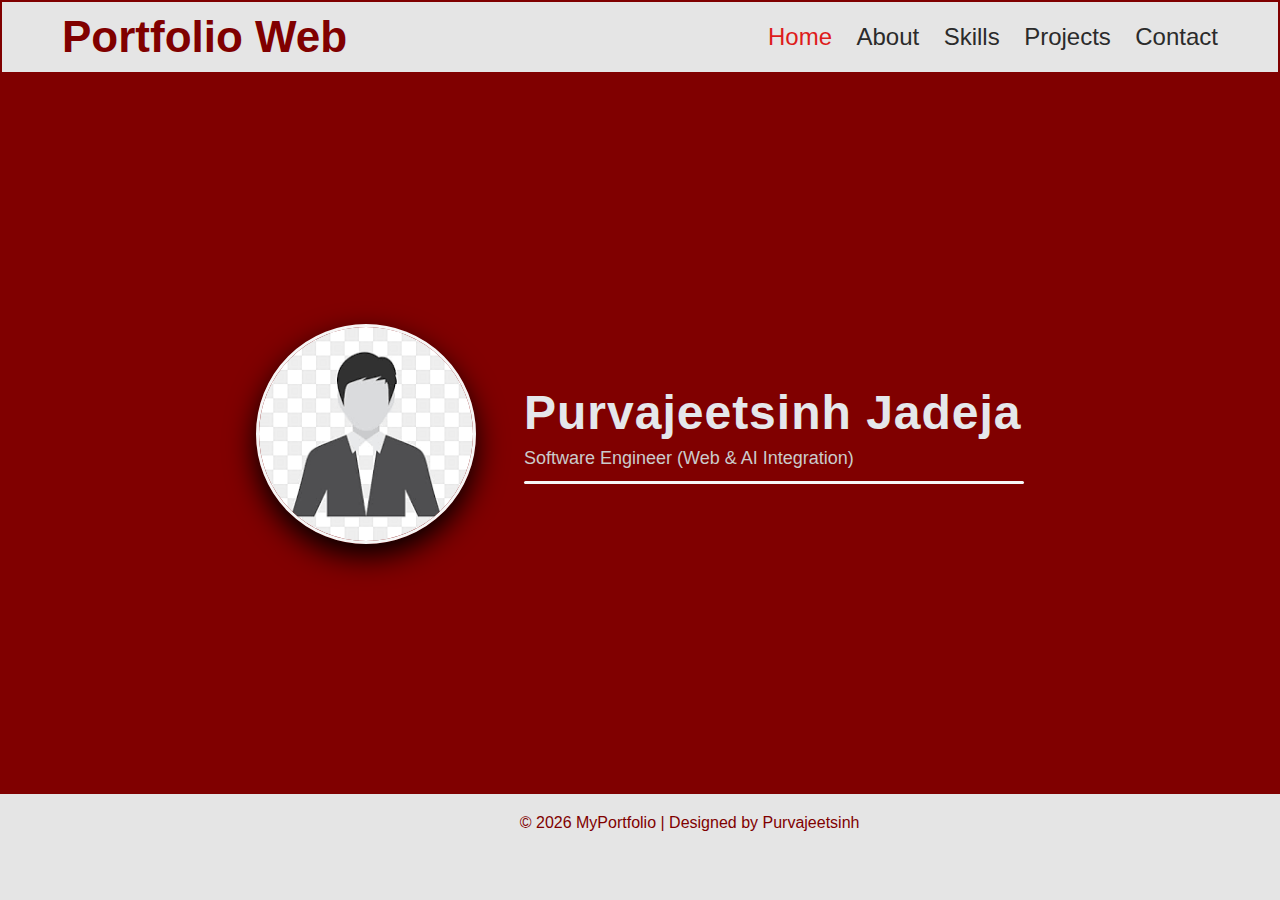
<file: index.html>
<!DOCTYPE html>
<html lang="en">
<head>
  <meta charset="UTF-8"/>
  <meta name="viewport" content="width=device-width, initial-scale=1.0"/>
  <title>My Portfolio</title>
  <link rel="stylesheet" href="style1.css">
</head>
<body>

  <header class="navbar">
   <h1 class="logo">Portfolio Web</h1>
   <nav>
    <a href="index.html" class="active">Home</a>
    <a href="About.html" >About</a>
    <a href="Skills.html" >Skills</a>
    <a href="Projects.html" >Projects</a>
    <a href="Contact.html" >Contact</a>
   </nav>
  </header>
 
<section class="hero">
  <div class="hero-container">
    <div class="hero-image">
      <img src="image1.png" alt="Purvajeetsinh Jadeja">
    </div>

    <div class="hero-text">
      <h1>Purvajeetsinh Jadeja</h1>
      <p class="role">Software Engineer (Web & AI Integration)</p>
      <div class="accent-line"></div>
    </div>
  </div>
</section>
<section class="zero">

</section>

  <footer class="footer">
    <p>© 2026 MyPortfolio | Designed by Purvajeetsinh</p>
  </footer>

</body>
</html>
</file>
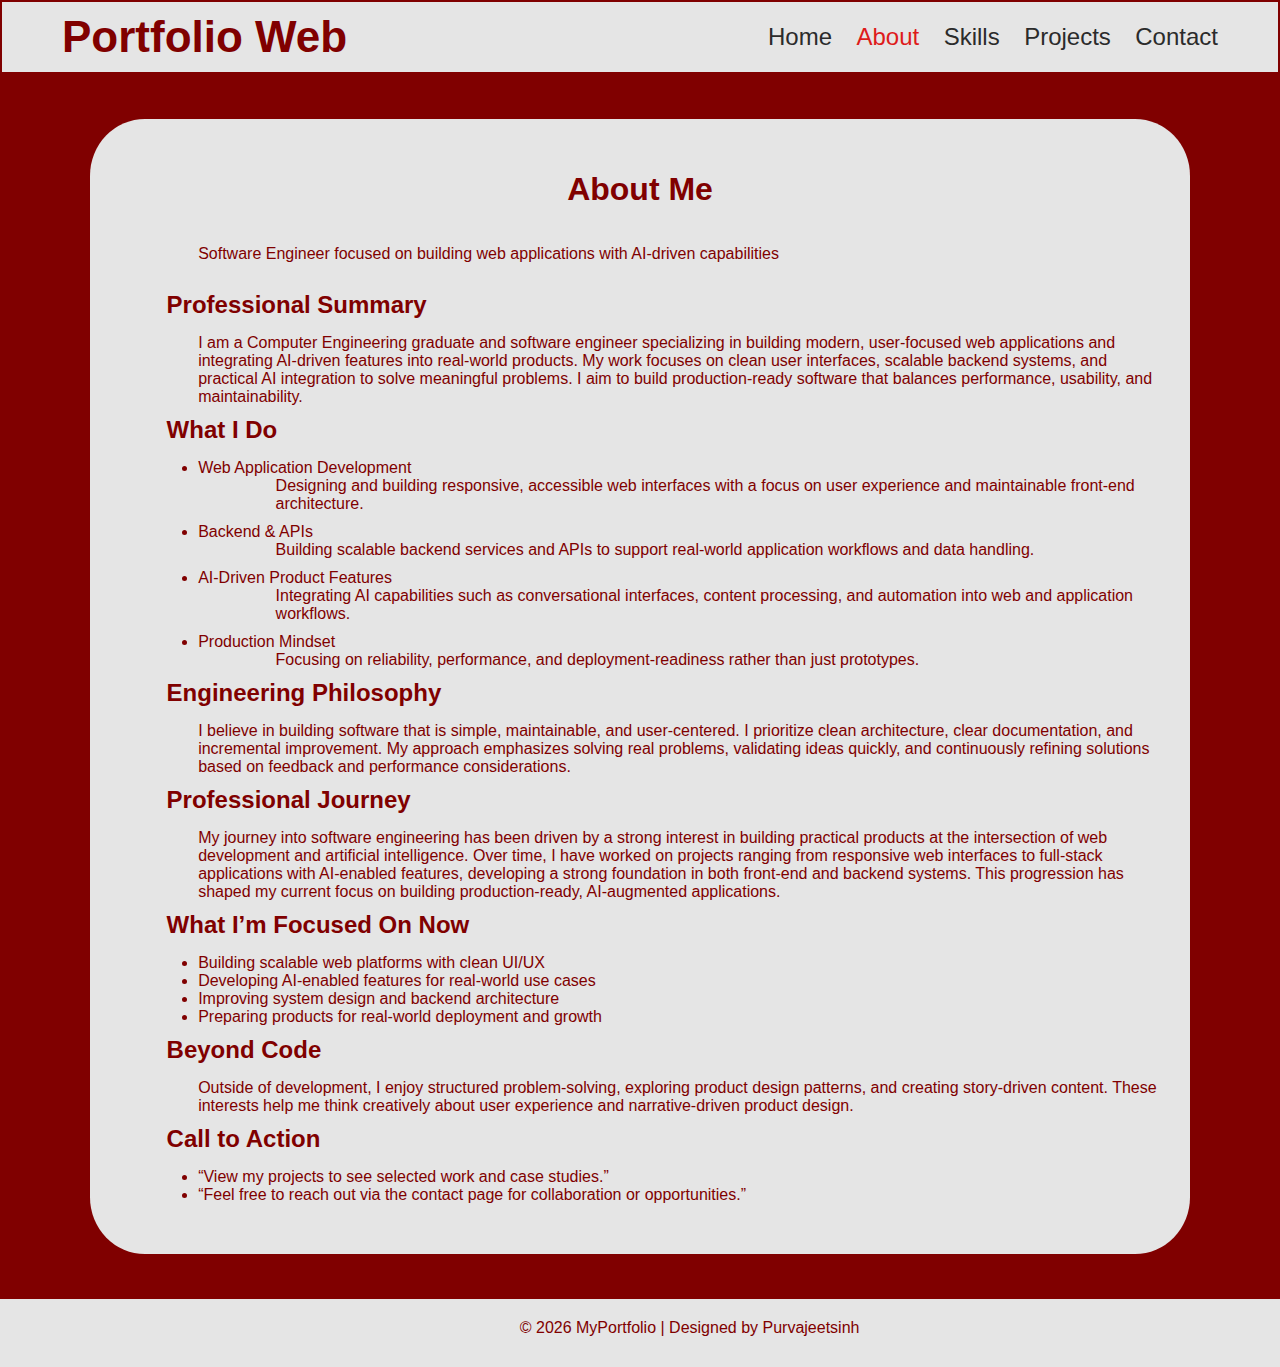
<file: About.html>
<!DOCTYPE html>
<html lang="en">
<head>
    <meta charset="UTF-8"/>
    <meta name="viewport" content="width=device-width, initial-scale=1.0"/>
    <title>My Portfolio</title>
    <link rel="stylesheet" href="style1.css">
</head>
<body>
    <header class="navbar">
        <h1 class="logo">Portfolio Web</h1>
        <nav>
            <a href="index.html">Home</a>
            <a href="About.html" class="active">About</a>
            <a href="Skills.html">Skills</a>
            <a href="Projects.html">Projects</a>
            <a href="Contact.html">Contact</a>
        </nav>
    </header>
    <section class="Details">
        <div>
            <h1>About Me</h1>
            <p>Software Engineer focused on building web applications with AI-driven capabilities</p>
            <br>
            <h2>Professional Summary</h2>
            <p>I am a Computer Engineering graduate and software engineer specializing in building modern, user-focused web applications and integrating AI-driven features into real-world products. My work focuses on clean user interfaces, scalable backend systems, and practical AI integration to solve meaningful problems. I aim to build production-ready software that balances performance, usability, and maintainability.</p>
            <h2>What I Do</h2>
            <ul>
                <li>Web Application Development</li>
                    <p>Designing and building responsive, accessible web interfaces with a focus on user experience and maintainable front-end architecture.</p>
                <li>Backend & APIs</li>
                    <p>Building scalable backend services and APIs to support real-world application workflows and data handling.</p>  
                <li>AI-Driven Product Features</li>
                    <p>Integrating AI capabilities such as conversational interfaces, content processing, and automation into web and application workflows.</p>
                <li>Production Mindset</li>
                    <p>Focusing on reliability, performance, and deployment-readiness rather than just prototypes.</p>

            </ul>
            <h2>Engineering Philosophy</h2>
            <p>I believe in building software that is simple, maintainable, and user-centered. I prioritize clean architecture, clear documentation, and incremental improvement. My approach emphasizes solving real problems, validating ideas quickly, and continuously refining solutions based on feedback and performance considerations.</p>
            <h2>Professional Journey</h2>
            <p>My journey into software engineering has been driven by a strong interest in building practical products at the intersection of web development and artificial intelligence. Over time, I have worked on projects ranging from responsive web interfaces to full-stack applications with AI-enabled features, developing a strong foundation in both front-end and backend systems. This progression has shaped my current focus on building production-ready, AI-augmented applications.</p>
            <h2>What I’m Focused On Now</h2>
            <ul>
               <li> Building scalable web platforms with clean UI/UX</li>
               <li>Developing AI-enabled features for real-world use cases</li>
               <li>Improving system design and backend architecture</li>
               <li>Preparing products for real-world deployment and growth</li>
            </ul>
            <h2>Beyond Code</h2>
            <p>Outside of development, I enjoy structured problem-solving, exploring product design patterns, and creating story-driven content. These interests help me think creatively about user experience and narrative-driven product design.</p>
            <h2>Call to Action</h2>
            <ul>
                <li>“View my projects to see selected work and case studies.”</li>
                <li>“Feel free to reach out via the contact page for collaboration or opportunities.”</li>
            </ul>
            
        </div>
    </section>
    <footer class="footer">
        <p>© 2026 MyPortfolio | Designed by Purvajeetsinh</p>
    </footer>
 </body>
</html>
</file>
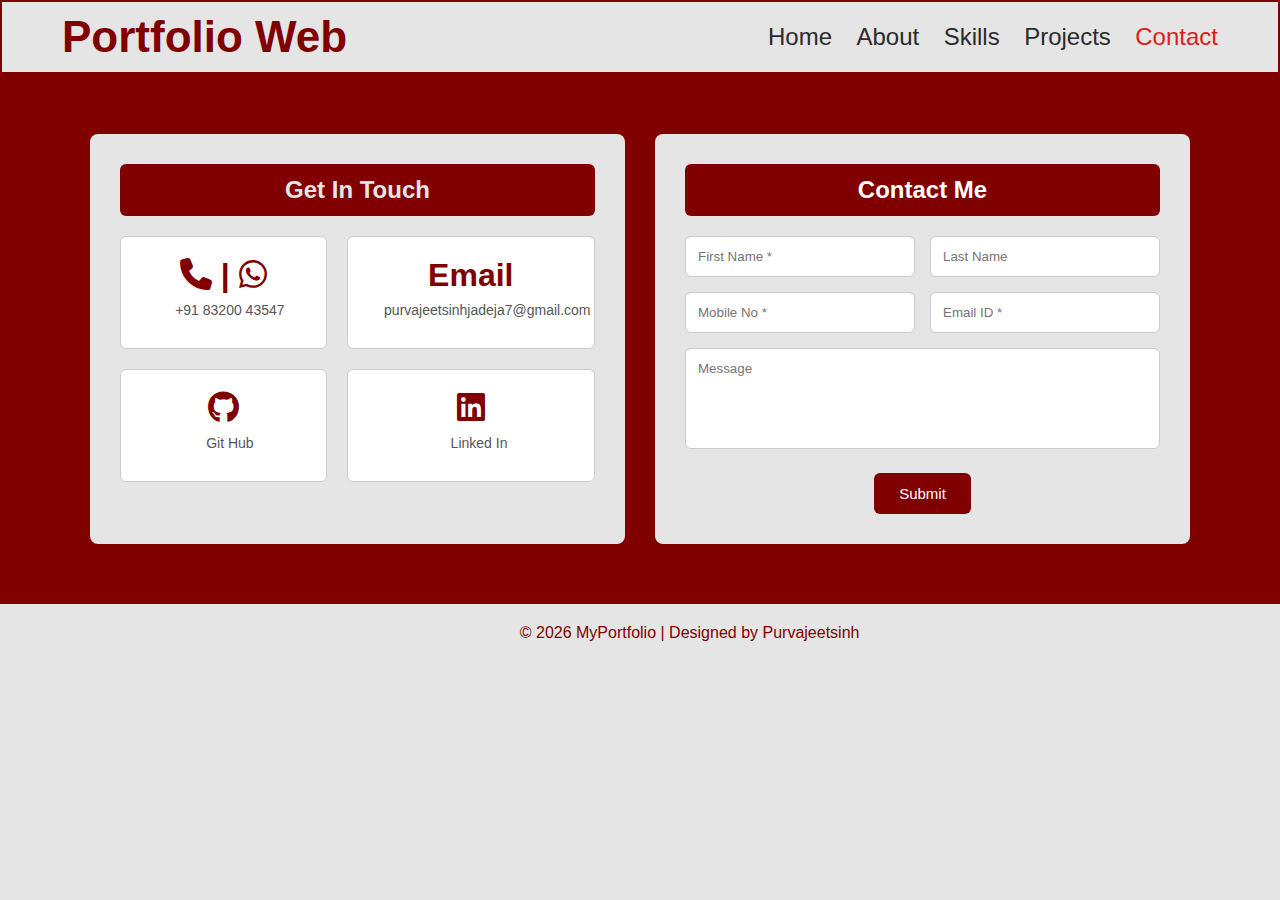
<file: Contact.html>
<!DOCTYPE html>
<html lang="en">
<head>
    <meta charset="UTF-8"/>
    <meta name="viewport" content="width=device-width, initial-scale=1.0"/>
    <title>My Portfolio</title>
    <link rel="stylesheet" href="style1.css">
    <link rel="stylesheet" href="https://cdnjs.cloudflare.com/ajax/libs/font-awesome/6.5.0/css/all.min.css">
</head>
<body>
    <header class="navbar">
        <h1 class="logo">Portfolio Web</h1>
        <nav>
            <a href="index.html">Home</a>
            <a href="About.html">About</a>
            <a href="Skills.html">Skills</a>
            <a href="Projects.html">Projects</a>
            <a href="Contact.html" class="active">Contact</a>
        </nav>
    </header>
    <section class="contact-section">
        <div class="contact-container">
          <div class="contact-info">
            <h2>Get In Touch</h2>

            <div class="info-grid">
              <div class="info-card">
                <h3><i class="fa-solid fa-phone"></i> | <i class="fa-brands fa-whatsapp"></i></h3>
                <p>+91 83200 43547</p>
              </div>

              <div class="info-card">
                <h3>Email</h3>
                <p>purvajeetsinhjadeja7@gmail.com</p>
              </div>

              <div class="info-card">
                <h3><i class="fa-brands fa-github"></i></h3>
                <p>Git Hub</p>
              </div>

              <div class="info-card">
                <h3><i class="fa-brands fa-linkedin"></i></h3>
                <p>Linked In</p>
              </div>
            </div>
          </div>

          <div class="contact-form">
            <h2>Contact Me</h2>

            <form>
            <div class="form-row">
              <input type="text" placeholder="First Name *" required />
              <input type="text" placeholder="Last Name" />
            </div>

            <div class="form-row">
              <input type="tel" placeholder="Mobile No *" required />
              <input type="email" placeholder="Email ID *" required />
            </div>

            <textarea rows="5" placeholder="Message"></textarea>

            <button type="submit">Submit</button>
            </form>
          </div>

        </div>
  </section>
    <footer class="footer">
        <p>© 2026 MyPortfolio | Designed by Purvajeetsinh</p>
    </footer>
 </body>
</html>
</file>
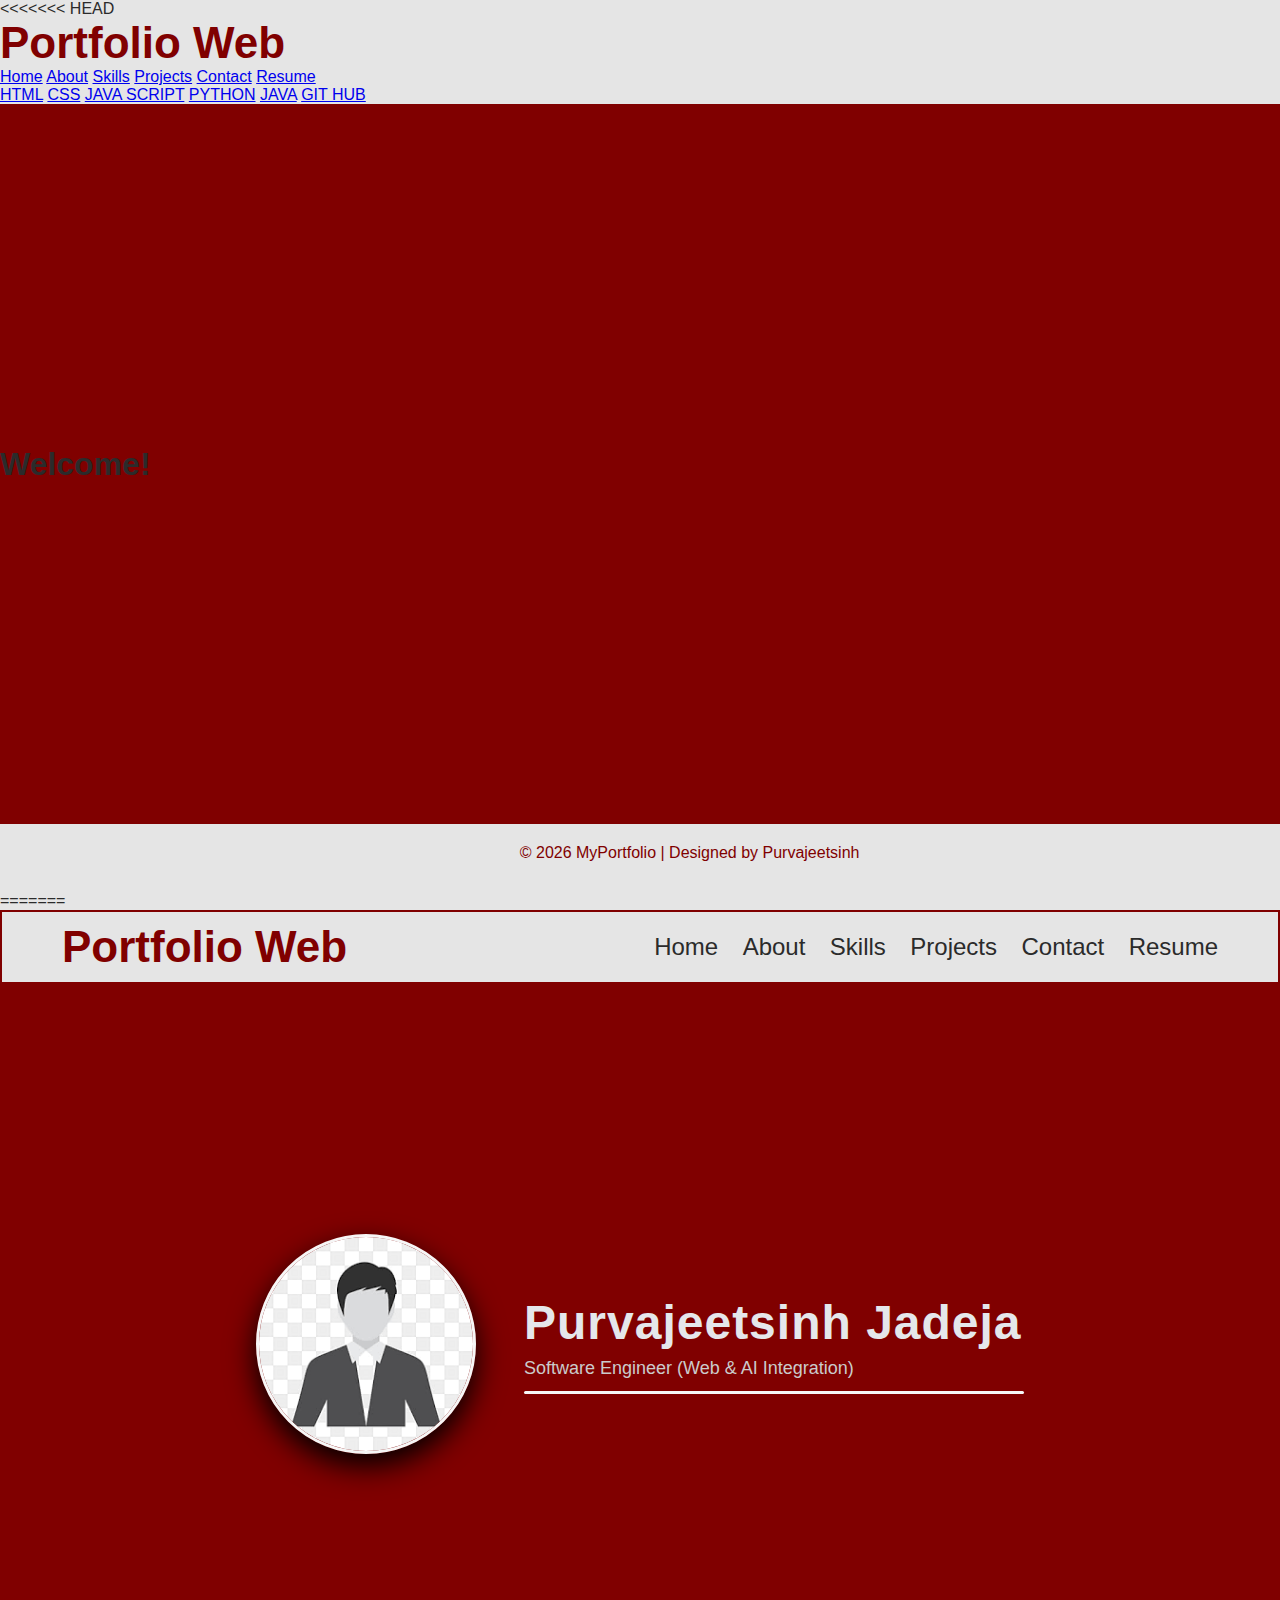
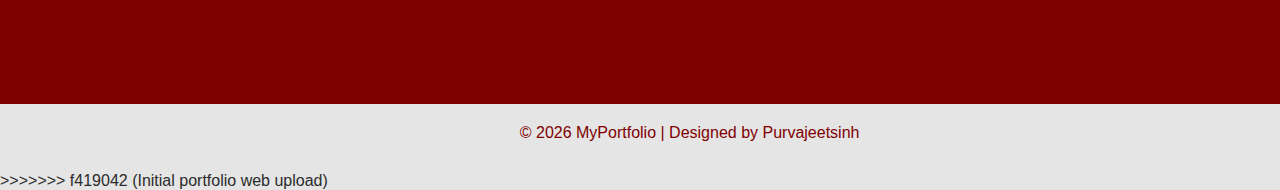
<file: Home.html>
<<<<<<< HEAD
<!DOCTYPE html>
<html lang="en">
<head>
  <meta charset="UTF-8"/>
  <meta name="viewport" content="width=device-width, initial-scale=1.0"/>
  <title>My Portfolio</title>
  <link rel="stylesheet" href="style1.css">
</head>
<body>

  <header class="nvabar">
   <h1 class="logo">Portfolio Web</h1>
   <nav>
    <a href="#">Home</a>
    <a href="#">About</a>
    <a href="#">Skills</a>
    <a href="#">Projects</a>
    <a href="#">Contact</a>
    <a href="#">Resume</a>
   </nav>
  </header>
  <section class="options">
    
    <a href="#">HTML</a>
    <a href="#">CSS</a>
    <a href="#">JAVA SCRIPT</a>
    <a href="#">PYTHON</a>
    <a href="#">JAVA</a>
    <a href="#">GIT HUB</a>
   
  </section>
  <section class="hero">
    <div class="card">
    <h1><span>W</span><span>e</span><span>l</span><span>c</span><span>o</span><span>m</span><span>e</span><span>!</span></h1>
    </div>
  </section>

  <footer class="footer">
    <p>© 2026 MyPortfolio | Designed by Purvajeetsinh</p>
  </footer>

</body>
</html>
=======
<!DOCTYPE html>
<html lang="en">
<head>
  <meta charset="UTF-8"/>
  <meta name="viewport" content="width=device-width, initial-scale=1.0"/>
  <title>My Portfolio</title>
  <link rel="stylesheet" href="style1.css">
</head>
<body>

  <header class="navbar">
   <h1 class="logo">Portfolio Web</h1>
   <nav>
    <a href="Home.html" class="link">Home</a>
    <a href="About.html" class="link">About</a>
    <a href="Skills.html" class="link">Skills</a>
    <a href="Projects.html" class="link">Projects</a>
    <a href="Contact.html" class="link">Contact</a>
    <a href="Resume.html" class="link">Resume</a>
   </nav>
  </header>
 
<section class="hero">
  <div class="hero-container">
    <div class="hero-image">
      <img src="image1.png" alt="Purvajeetsinh Jadeja">
    </div>

    <div class="hero-text">
      <h1>Purvajeetsinh Jadeja</h1>
      <p class="role">Software Engineer (Web & AI Integration)</p>
      <div class="accent-line"></div>
    </div>
  </div>
</section>
<section class="zero">

</section>

  <footer class="footer">
    <p>© 2026 MyPortfolio | Designed by Purvajeetsinh</p>
  </footer>

</body>
</html>
>>>>>>> f419042 (Initial portfolio web upload)
</file>
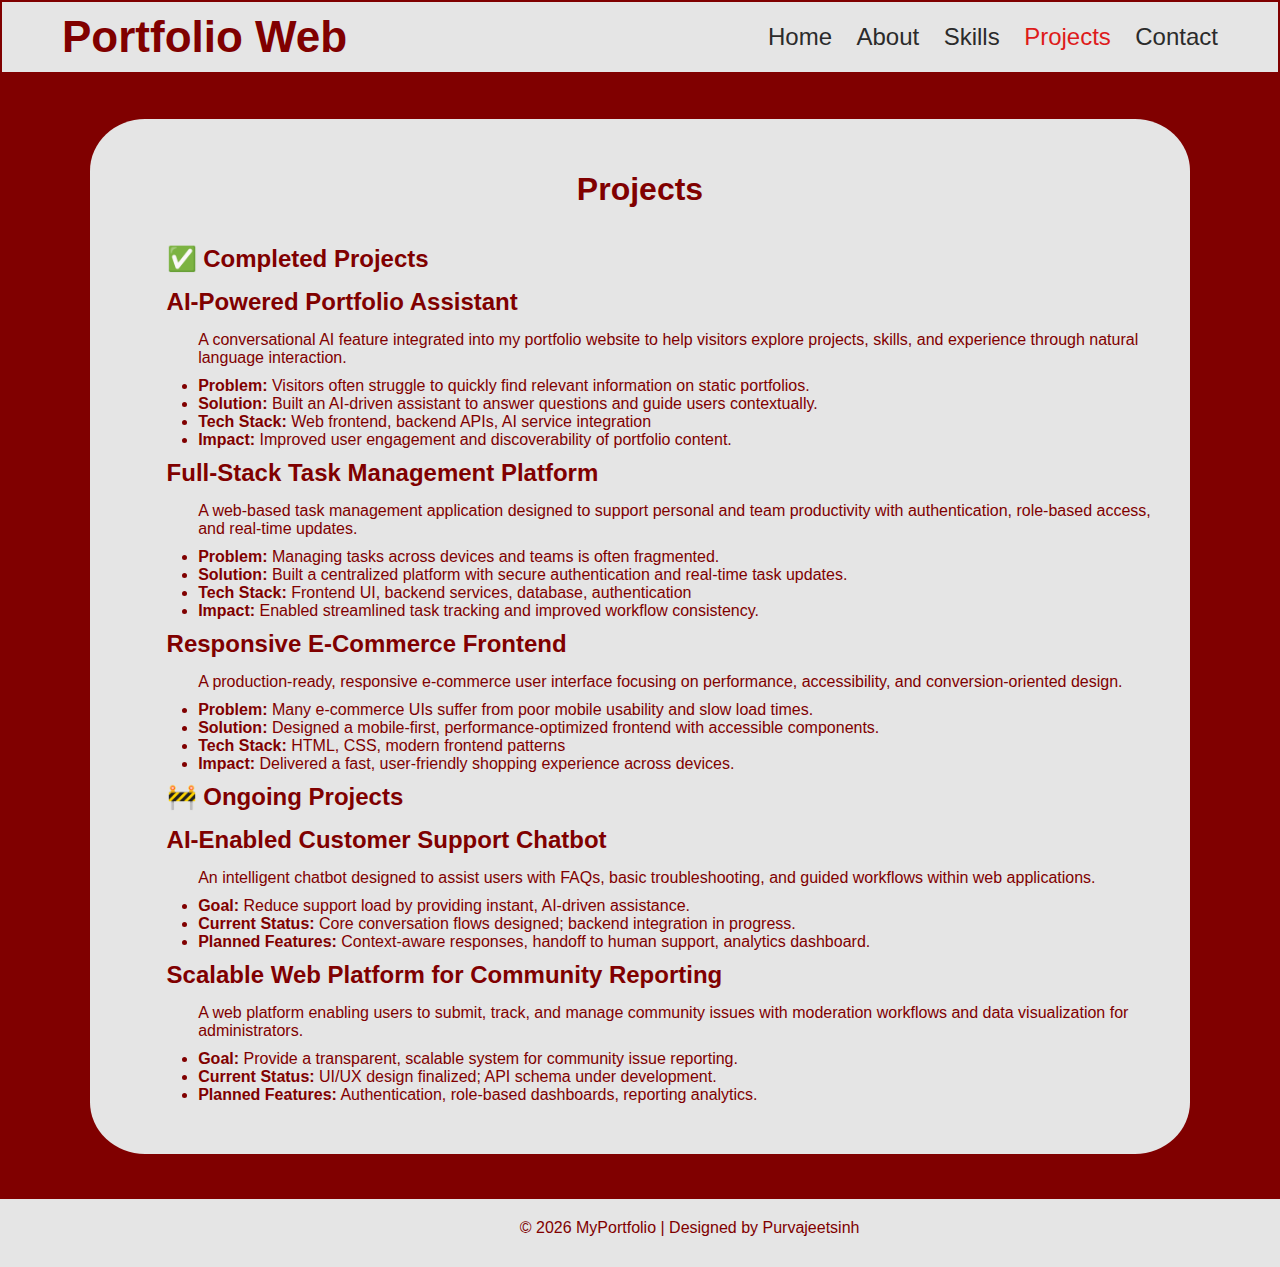
<file: Projects.html>
<!DOCTYPE html>
<html lang="en">
<head>
    <meta charset="UTF-8"/>
    <meta name="viewport" content="width=device-width, initial-scale=1.0"/>
    <title>My Portfolio</title>
    <link rel="stylesheet" href="style1.css">
</head>
<body>
    <header class="navbar">
        <h1 class="logo">Portfolio Web</h1>
        <nav>
            <a href="index.html">Home</a>
            <a href="About.html">About</a>
            <a href="Skills.html">Skills</a>
            <a href="Projects.html" class="active">Projects</a>
            <a href="Contact.html">Contact</a>
        </nav>
    </header>
    <section class="Details">
      <div>
        <h1>Projects</h1>

<h2>✅ Completed Projects</h2>

<h2>AI-Powered Portfolio Assistant</h2>
<p>
  A conversational AI feature integrated into my portfolio website to help visitors explore projects,
  skills, and experience through natural language interaction.
</p>
<ul>
  <li><strong>Problem:</strong> Visitors often struggle to quickly find relevant information on static portfolios.</li>
  <li><strong>Solution:</strong> Built an AI-driven assistant to answer questions and guide users contextually.</li>
  <li><strong>Tech Stack:</strong> Web frontend, backend APIs, AI service integration</li>
  <li><strong>Impact:</strong> Improved user engagement and discoverability of portfolio content.</li>
</ul>

<h2>Full-Stack Task Management Platform</h2>
<p>
  A web-based task management application designed to support personal and team productivity with
  authentication, role-based access, and real-time updates.
</p>
<ul>
  <li><strong>Problem:</strong> Managing tasks across devices and teams is often fragmented.</li>
  <li><strong>Solution:</strong> Built a centralized platform with secure authentication and real-time task updates.</li>
  <li><strong>Tech Stack:</strong> Frontend UI, backend services, database, authentication</li>
  <li><strong>Impact:</strong> Enabled streamlined task tracking and improved workflow consistency.</li>
</ul>

<h2>Responsive E-Commerce Frontend</h2>
<p>
  A production-ready, responsive e-commerce user interface focusing on performance, accessibility,
  and conversion-oriented design.
</p>
<ul>
  <li><strong>Problem:</strong> Many e-commerce UIs suffer from poor mobile usability and slow load times.</li>
  <li><strong>Solution:</strong> Designed a mobile-first, performance-optimized frontend with accessible components.</li>
  <li><strong>Tech Stack:</strong> HTML, CSS, modern frontend patterns</li>
  <li><strong>Impact:</strong> Delivered a fast, user-friendly shopping experience across devices.</li>
</ul>

<h2>🚧 Ongoing Projects</h2>

<h2>AI-Enabled Customer Support Chatbot</h2>
<p>
  An intelligent chatbot designed to assist users with FAQs, basic troubleshooting, and guided workflows
  within web applications.
</p>
<ul>
  <li><strong>Goal:</strong> Reduce support load by providing instant, AI-driven assistance.</li>
  <li><strong>Current Status:</strong> Core conversation flows designed; backend integration in progress.</li>
  <li><strong>Planned Features:</strong> Context-aware responses, handoff to human support, analytics dashboard.</li>
</ul>

<h2>Scalable Web Platform for Community Reporting</h2>
<p>
  A web platform enabling users to submit, track, and manage community issues with moderation
  workflows and data visualization for administrators.
</p>
<ul>
  <li><strong>Goal:</strong> Provide a transparent, scalable system for community issue reporting.</li>
  <li><strong>Current Status:</strong> UI/UX design finalized; API schema under development.</li>
  <li><strong>Planned Features:</strong> Authentication, role-based dashboards, reporting analytics.</li>
</ul>
</div>
    </section>
    <footer class="footer">
        <p>© 2026 MyPortfolio | Designed by Purvajeetsinh</p>
    </footer>
 </body>
</html>
</file>
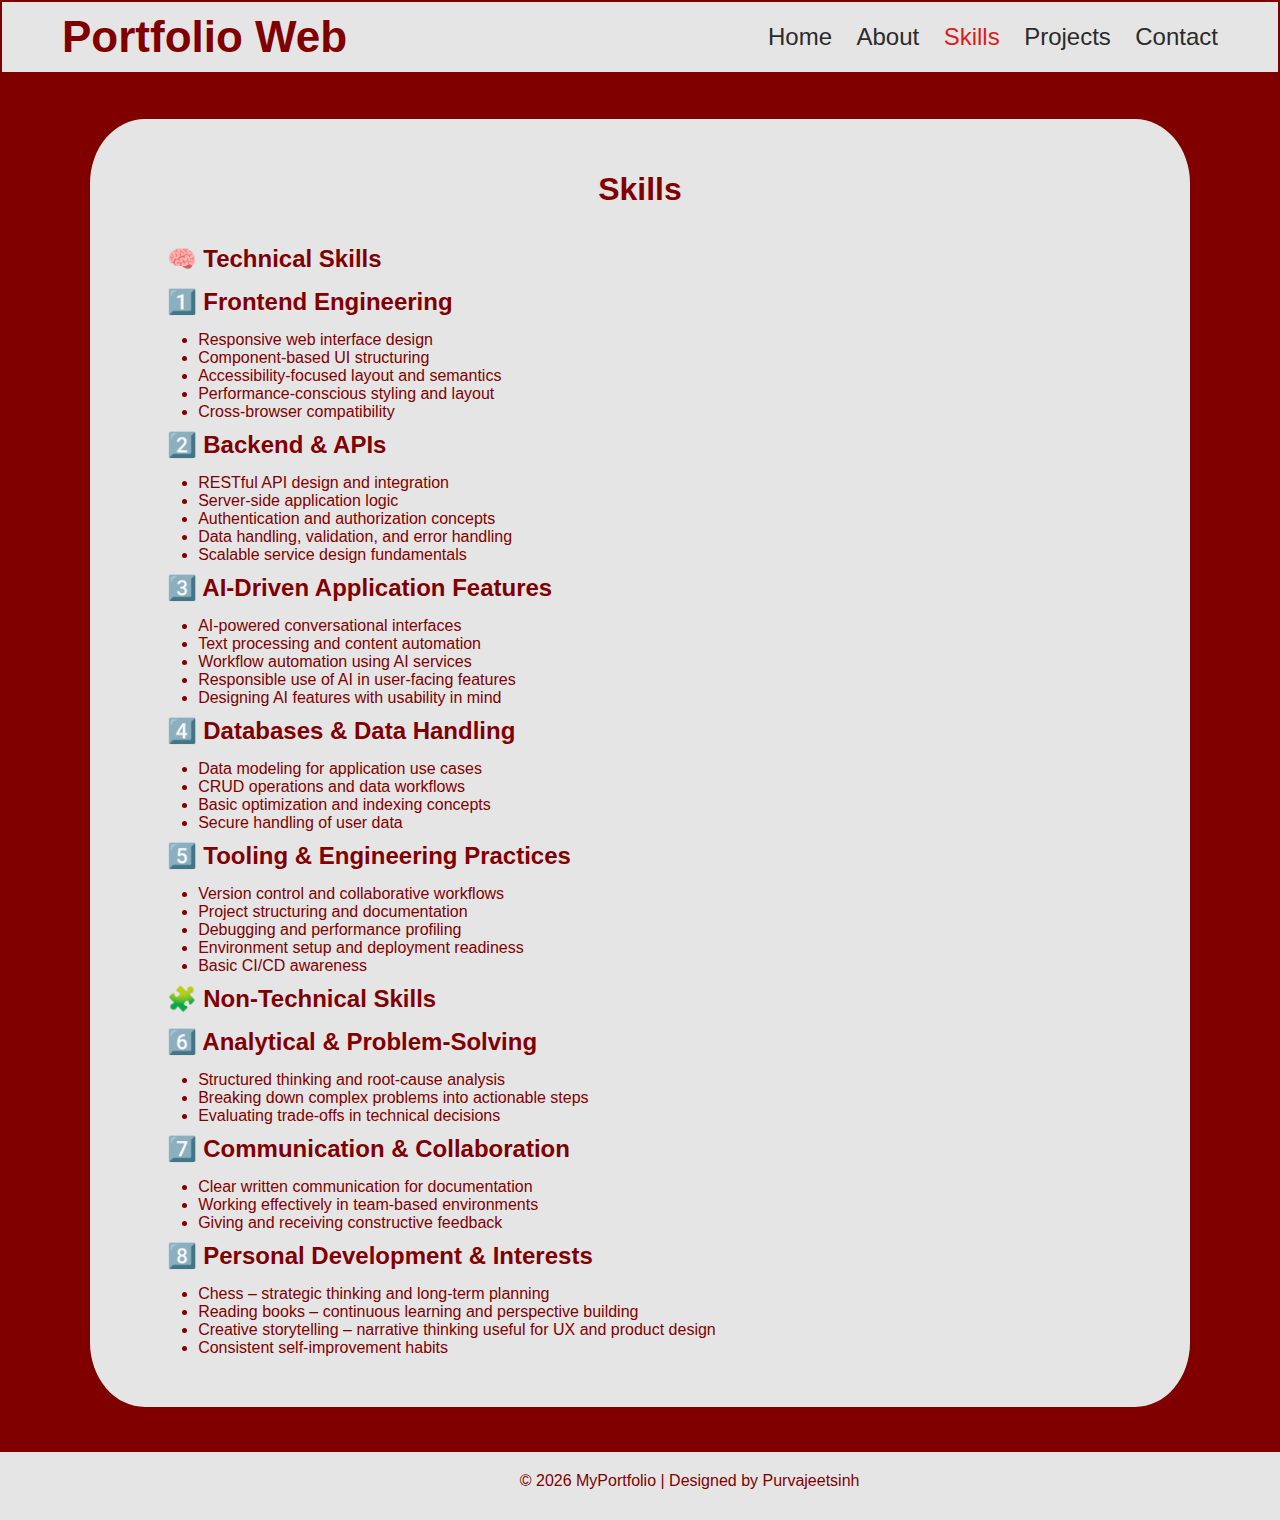
<file: Skills.html>
<!DOCTYPE html>
<html lang="en">
<head>
    <meta charset="UTF-8"/>
    <meta name="viewport" content="width=device-width, initial-scale=1.0"/>
    <title>My Portfolio</title>
    <link rel="stylesheet" href="style1.css">
</head>
<body>
    <header class="navbar">
        <h1 class="logo">Portfolio Web</h1>
        <nav>
            <a href="index.html">Home</a>
            <a href="About.html">About</a>
            <a href="Skills.html" class="active">Skills</a>
            <a href="Projects.html">Projects</a>
            <a href="Contact.html">Contact</a>
        </nav>
    </header>
    <section class="Details">
      <div>
        <h1>Skills</h1>

<h2>🧠 Technical Skills</h2>

<h2>1️⃣ Frontend Engineering</h2>
<ul>
  <li>Responsive web interface design</li>
  <li>Component-based UI structuring</li>
  <li>Accessibility-focused layout and semantics</li>
  <li>Performance-conscious styling and layout</li>
  <li>Cross-browser compatibility</li>
</ul>

<h2>2️⃣ Backend & APIs</h2>
<ul>
  <li>RESTful API design and integration</li>
  <li>Server-side application logic</li>
  <li>Authentication and authorization concepts</li>
  <li>Data handling, validation, and error handling</li>
  <li>Scalable service design fundamentals</li>
</ul>

<h2>3️⃣ AI-Driven Application Features</h2>
<ul>
  <li>AI-powered conversational interfaces</li>
  <li>Text processing and content automation</li>
  <li>Workflow automation using AI services</li>
  <li>Responsible use of AI in user-facing features</li>
  <li>Designing AI features with usability in mind</li>
</ul>

<h2>4️⃣ Databases & Data Handling</h2>
<ul>
  <li>Data modeling for application use cases</li>
  <li>CRUD operations and data workflows</li>
  <li>Basic optimization and indexing concepts</li>
  <li>Secure handling of user data</li>
</ul>

<h2>5️⃣ Tooling & Engineering Practices</h2>
<ul>
  <li>Version control and collaborative workflows</li>
  <li>Project structuring and documentation</li>
  <li>Debugging and performance profiling</li>
  <li>Environment setup and deployment readiness</li>
  <li>Basic CI/CD awareness</li>
</ul>

<h2>🧩 Non-Technical Skills</h2>

<h2>6️⃣ Analytical & Problem-Solving</h2>
<ul>
  <li>Structured thinking and root-cause analysis</li>
  <li>Breaking down complex problems into actionable steps</li>
  <li>Evaluating trade-offs in technical decisions</li>
</ul>

<h2>7️⃣ Communication & Collaboration</h2>
<ul>
  <li>Clear written communication for documentation</li>
  <li>Working effectively in team-based environments</li>
  <li>Giving and receiving constructive feedback</li>
</ul>

<h2>8️⃣ Personal Development & Interests</h2>
<ul>
  <li>Chess – strategic thinking and long-term planning</li>
  <li>Reading books – continuous learning and perspective building</li>
  <li>Creative storytelling – narrative thinking useful for UX and product design</li>
  <li>Consistent self-improvement habits</li>
</ul>
</div>
    </section>
    <footer class="footer">
        <p>© 2026 MyPortfolio | Designed by Purvajeetsinh</p>
    </footer>
 </body>
</html>
</file>
<file: style1.css>
* {
  margin: 0;
  padding: 0;
  box-sizing: border-box;
  font-family: Arial, Helvetica, sans-serif;
}

body{
    background: #e5e5e5;
    color:  #2b2b2b;

}
.navbar{
  border:  #800000 solid 2px;
  display:flex;
  flex-wrap: wrap;
  justify-content: space-between;
  align-items: center;
  padding: 10px 60px;
  background: #e5e5e5;
  position:sticky;
  top: 0;
}
.logo{
  font-size:44px;
  color: #800000;
}
.navbar a{
    font-size:x-large;
    color:#2b2b2b;
    text-decoration: none;
    margin-left: 20px;
    transition: 0.3s;
}
.navbar a:hover:not(.active) {
  color: #de1b1b;
}
.navbar a.active{
  color: #de1b1b;
}

.hero {
  min-height: 80vh;
  display: flex;
  align-items: center;
  background: #800000;}

.hero-container {
  max-width: 1100px;
  margin: 0 auto;
  padding: 40px 24px;
  display: flex;
  flex-wrap: wrap;
  align-items: center;
  gap: 48px;
}

.hero-image {
  width: 220px;
  height: 220px;
  border-radius: 50%;
  overflow: hidden;
  border: 3px solid #f6f6f6;
  box-shadow: 0 12px 30px rgba(0, 0, 0, 1);
  flex-shrink: 0;
}

.hero-image img {
  width: 100%;
  height: 100%;
  object-fit: cover;
  display: block;
}
.hero-text h1 {
  font-size: 48px;
  margin: 0 0 8px;
  color: #e5e7eb;
  letter-spacing: 1px;
}

.hero-text .role {
  font-size: 18px;
  color: #cbcbcb;
  margin: 0 0 12px;
}

.accent-line {
  width: 500px;          
  height: 3px;
  background: #f6f6f6; 
  border-radius: 2px;
}

.Details{
 min-height: 80vh;
  display: flex;
  align-items: center;
  background: #800000;}


.Details div{
 width: 1100px;
 margin: 5vh auto;
 padding: 40px 24px;
 background: #e5e5e5;
 border-radius: 5%;
 color: #800000;
 
}
.Details h1{
  text-align: center;
  padding: 12px;
  margin-bottom: 25px;
}
.Details h2{
  margin-left: 5%;
  margin-bottom: 15px;
}
.Details ul,p{
  margin-left: 8%;
  justify-content: center;
  margin-bottom: 10px;
}

.contact-section {
  padding: 60px 20px;
  background: #800000;
}

.contact-container {
  max-width: 1100px;
  margin: auto;
  display: grid;
  grid-template-columns: 1fr 1fr;
  gap: 30px;
}

/* Left Panel */
.contact-info {
  background: #e5e5e5;
  padding: 30px;
  border-radius: 8px;
}

.contact-info h2 {
  background: #800000;
  color: #e5e5e5;
  padding: 12px;
  text-align: center;
  border-radius: 6px;
  margin-bottom: 20px;
}

.info-grid {
  display: grid;
  grid-template-columns: 1fr 1fr;
  gap: 20px;
}

.info-card {
  padding: 20px;
  background: #fff;
  border: 1px solid #ccc;
  border-radius: 6px;
  text-align: center;
}

.info-card h3 {
  color: #800000;
  margin-bottom: 8px;
  font-size: xx-large;
}

.info-card p {
  color: #555;
  font-size: 14px;
}

/* Right Panel */
.contact-form {
  background: #e5e5e5;
  padding: 30px;
  border-radius: 8px;
}

.contact-form h2 {
  background: #800000;
  color: #fff;
  padding: 12px;
  text-align: center;
  border-radius: 6px;
  margin-bottom: 20px;
}

.form-row {
  display: flex;
  gap: 15px;
  margin-bottom: 15px;
}

.form-row input {
  width: 100%;
  padding: 12px;
  border-radius: 6px;
  border: 1px solid #ccc;
  outline: none;
}

textarea {
  width: 100%;
  padding: 12px;
  border-radius: 6px;
  border: 1px solid #ccc;
  resize: none;
  margin-bottom: 20px;
}

button {
  background: #800000;
  color: #fff;
  padding: 12px 25px;
  border: none;
  border-radius: 6px;
  cursor: pointer;
  font-size: 15px;
  display: block;
  margin: auto;
}

button:hover {
  opacity: 0.9;
}
.footer{
    text-align: center;
    color:#800000;
    padding: 20px;
    bottom: 0;
}
@media (max-width:768px){
  .navbar{
    position: static;
    top: none;
  }
.contact-container{
  grid-template-columns: auto;
  padding: 60px;
}
}
</file>
